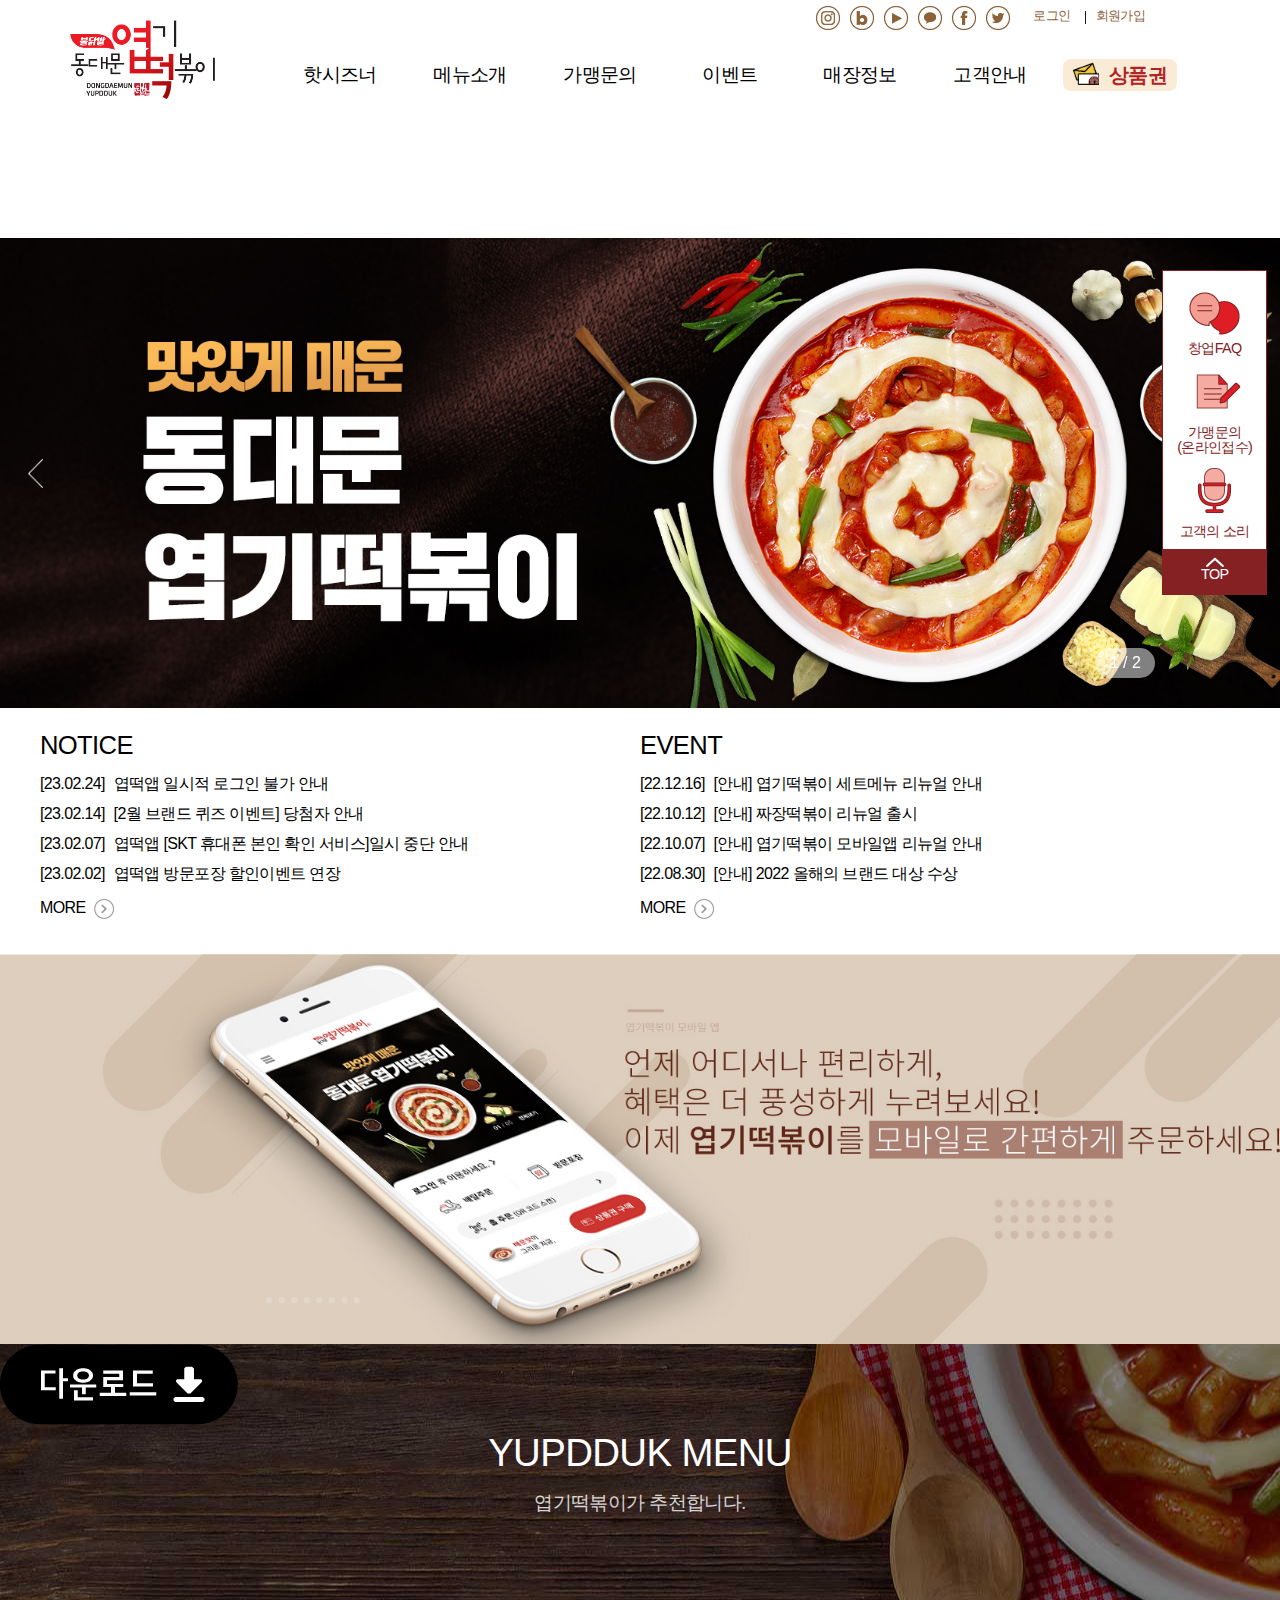
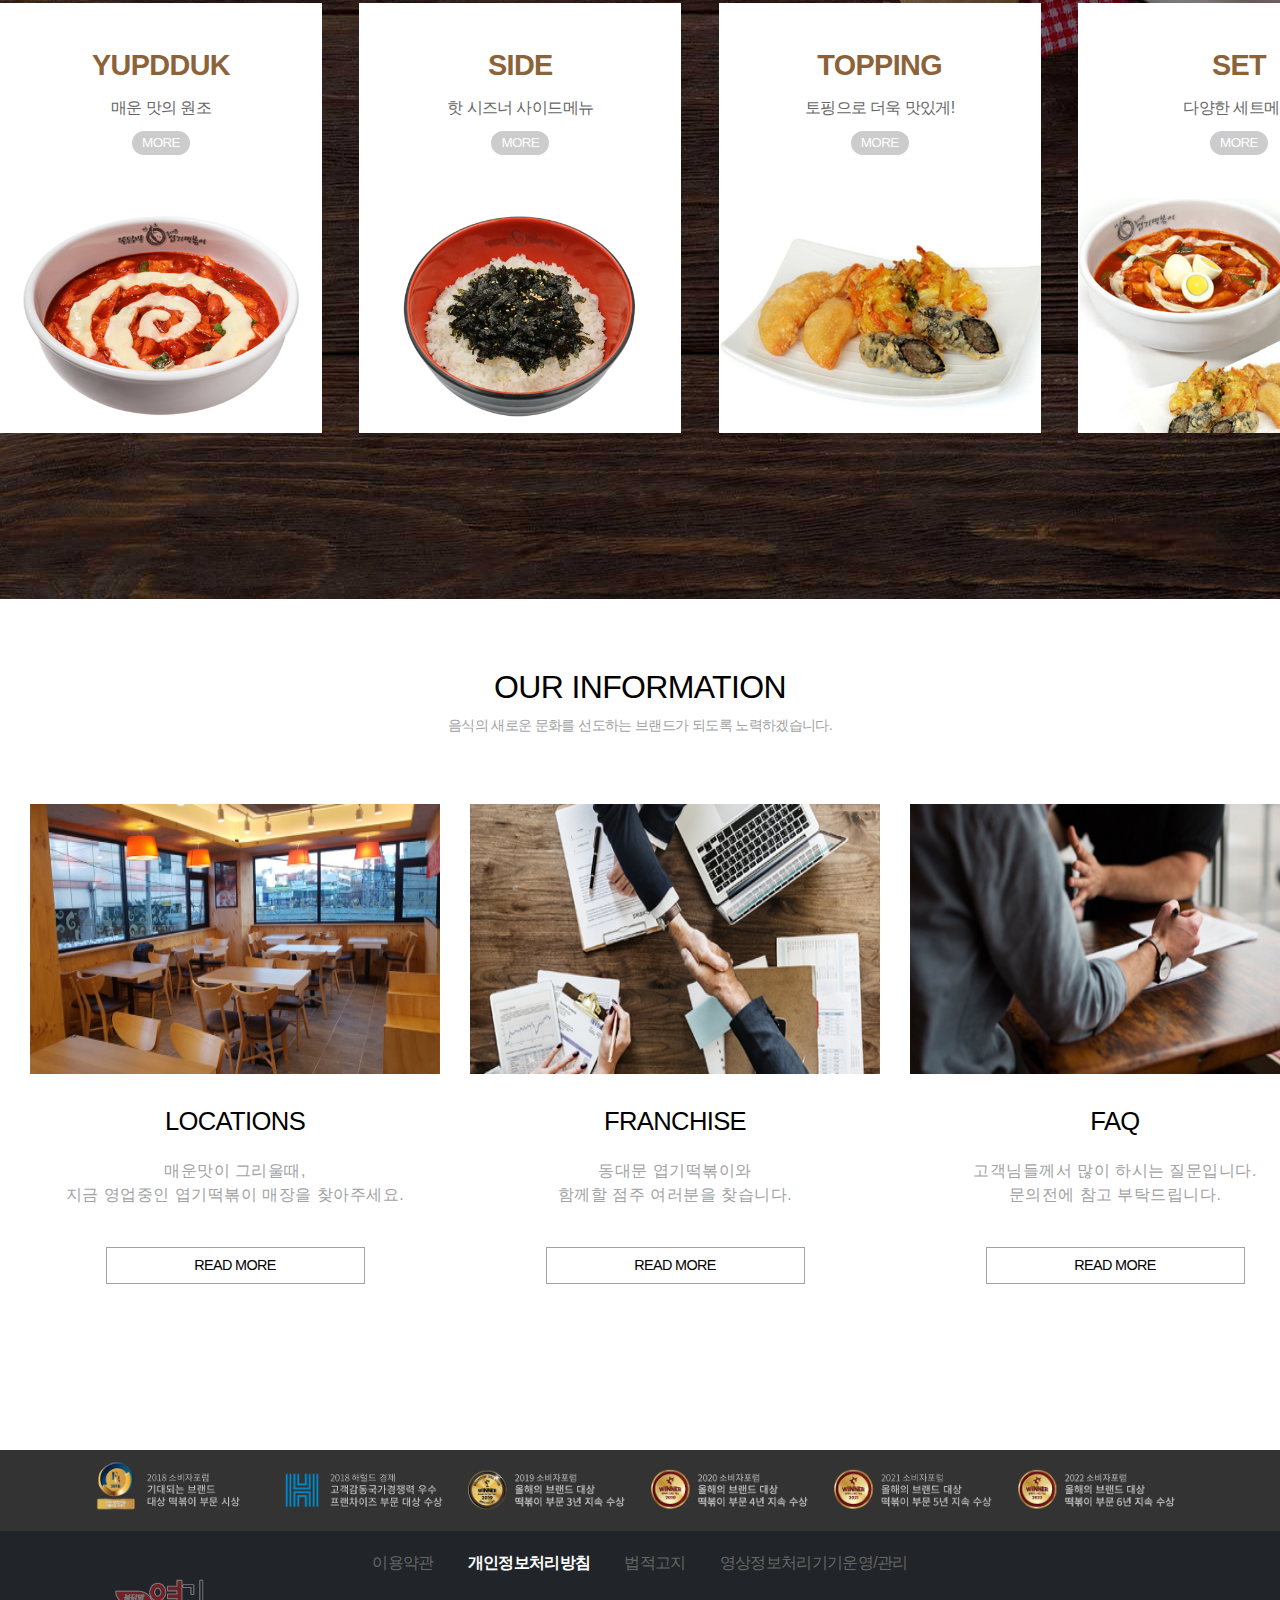
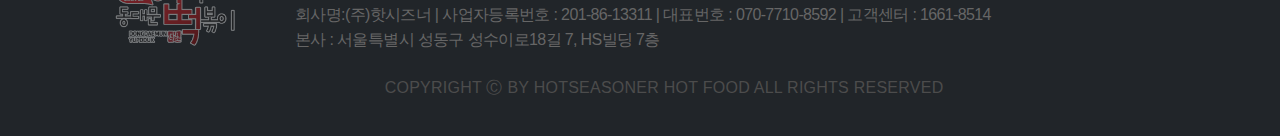
<file: index.html>
<!DOCTYPE html>
<html lang="ko">
  <head>
    <meta charset="UTF-8" />
    <meta http-equiv="X-UA-Compatible" content="IE=edge" />
    <meta
      name="viewport"
      content="width=device-width, initial-scale=1.0, minimun-scale=1.0, maximum-scale=1, user-scalable=no"
    />
    <!-- SEO -->
    <meta name="description" content="동대문엽기떡볶이" />
    <meta name="keywords" content="동대문엽기떡볶이" />
    <meta name="keywords" content="외식 프랜차이즈 업체. 동대문엽기떡볶이" />
    <meta name="description" content="외식 프랜차이즈 업체. 동대문엽기떡볶이" />
    <meta property="og:type" content="website" />
    <meta property="og:site_name" content="동대문엽기떡볶이" />
    <!--[202102-0013] 2021.02.16 MJG http -> https로 변경-->
    <meta
      property="og:image"
      content="https://www.yupdduk.com/images/header/h_logo.jpg"
    />
    <meta property="og:url" content="https://www.yupdduk.com/" />
    <!-- 파비콘 -->
    <link
      rel="apple-touch-icon"
      sizes="180x180"
      href="./images/favicon/apple-touch-icon.png"
    />
    <link
      rel="icon"
      type="image/png"
      sizes="32x32"
      href="./images/favicon/favicon-32x32.png"
    />
    <link
      rel="icon"
      type="image/png"
      sizes="16x16"
      href="./images/favicon/favicon-16x16.png"
    />
    <link rel="manifest" href="./images/favicon/site.webmanifest" />
    <link
      rel="mask-icon"
      href="./images/favicon/safari-pinned-tab.svg"
      color="#5bbad5"
    />
    <meta name="msapplication-TileColor" content="#da532c" />
    <meta name="theme-color" content="#ffffff" />
    <title>엽기떡볶이</title>
    <!-- Link Swiper's CSS -->
    <!-- <link
      rel="alternate"
      media="only screen and (max-width: 640px)"
      href="https://m.interpark.com"
    /> -->
    <!-- *필수 html5 버전처리 -->
    <!--[if lt IE 9]>
      <script src="js/html5shiv.js"></script>
    <![endif]-->

    <!-- css 초기화 -->
    <link rel="stylesheet" href="./css/reset.css" />

    <!-- vender pre fix -->
    <!-- 다양한 웹브라우저가 호환되게 하는 작업 -->
    <script src="js/prefixfree.min.js"></script>

    <!-- 반응형 -->
    <script src="/js/respond.min.js"></script>
    <!-- Jquery -->
    <script src="https://code.jquery.com/jquery-3.6.0.js"></script>
    <script src="./js/my.js"></script>
    <!-- Swiper JS -->
    <link
      rel="stylesheet"
      href="https://cdn.jsdelivr.net/npm/swiper@9/swiper-bundle.min.css"
    />
    <script src="https://cdn.jsdelivr.net/npm/swiper@9/swiper-bundle.min.js"></script>
    <!--//Swiper JS -->

    <link rel="stylesheet" href="./css/style.css" />
  </head>
  <body>
    <div class="popup_notice">
      <div class="popup_inner">
        <p class="popup-title">안내사항</p>
        <span class="popup-text">
          해당 웹사이트는 동대문엽기떡볶이의 클론코딩 프로젝트 이므로 실제
          서비스중인 동대문엽기떡볶이의 사이트와 관련이 없음을 알려드립니다.
        </span>
        <span class="project-info">
          <p>-프로젝트 소스-</p>
          <p>
            <a href="https://github.com/LSYbuilds/teamproject-yupdduk-clone"
              >https://github.com/LSYbuilds/teamproject-yupdduk-clone</a
            >
          </p>
          <p>-프로젝트 기여자-</p>
          <p>이상윤,신지호,박호진</p>
        </span>
        <button class="popup-close">안내사항을 확인했습니다.</button>
      </div>
    </div>
    <div class="quickmenu">
      <ul class="quickmenu-list">
        <li><a href="#"> 창업FAQ </a></li>
        <li>
          <a href="#">
            가맹문의
            <p>(온라인접수)</p>
          </a>
        </li>
        <li>
          <a href="#"> 고객의 소리 </a>
        </li>
        <li class="scroll-top-btn">
          <a href="#"> TOP </a>
        </li>
      </ul>
    </div>
    <div id="wrap">
      <!-- 전체틀 -->
      <!-- 헤더 -->
      <header class="header">
        <div class="inner">
          <div class="logo">
            <a href="#">
              <img src="./images/logo.png" alt="로고" />
            </a>
          </div>
          <div class="header-menu">
            <div class="social">
              <ul class="sns-link">
                <li>
                  <a href="https://www.instagram.com/yupdduk_official/"
                    ><img src="./images/sns-instargram.png" alt="인스타"
                  /></a>
                </li>
                <li>
                  <a href="https://blog.naver.com/ddm_yupdduk"
                    ><img src="./images/sns-blog.png" alt="블로그"
                  /></a>
                </li>
                <li>
                  <a
                    href="https://www.youtube.com/channel/UC6n3KHZx7bs5dK1fSVqWLvw"
                    ><img src="./images/sns-youtube.png" alt="유튜브"
                  /></a>
                </li>
                <li>
                  <a href="https://pf.kakao.com/_xlxgBxjC"
                    ><img src="./images/sns-kakao.png" alt="카카오"
                  /></a>
                </li>
                <li>
                  <a href="https://www.facebook.com/ddmyupdduk/"
                    ><img src="./images/sns-facebook.png" alt="sns-이미지"
                  /></a>
                </li>
                <li>
                  <a href="https://twitter.com/Yupdduk_twt"
                    ><img src="./images/sns-tw.png" alt="sns-이미지"
                  /></a>
                </li>
              </ul>
              <ul class="account-box">
                <li><a href="./page/login.html" target="_blank">로그인</a></li>
                <li><a href="#">회원가입</a></li>
              </ul>
            </div>
            <div class="nav-area">
              <ul class="main-menu">
                <li><a href="#">핫시즈너</a></li>
                <li><a href="#">메뉴소개</a></li>
                <li><a href="#">가맹문의</a></li>
                <li><a href="#">이벤트</a></li>
                <li><a href="#">매장정보</a></li>
                <li><a href="#">고객안내</a></li>
                <li>
                  <a href="#" class="gift-card">
                    <span>
                      <img src="./images/GiftCard.png" alt="상품권 이미지" />
                      상품권
                    </span>
                  </a>
                </li>
              </ul>
              <div class="sub-menu">
                <div class="inner">
                  <ul class="sub-menu-list">
                    <li><a href="#">회사소개</a></li>
                    <li><a href="#">BI&CI</a></li>
                    <li><a href="#">브랜드소개</a></li>
                    <li><a href="#">오시는길</a></li>
                  </ul>
                  <ul class="sub-menu-list">
                    <li><a href="#">엽기떡볶이 메뉴</a></li>
                  </ul>
                  <ul class="sub-menu-list">
                    <li><a href="#">인테리어</a></li>
                    <li><a href="#">창업절차</a></li>
                    <li><a href="#">개설비용</a></li>
                    <li><a href="#">창업FAQ</a></li>
                    <li><a href="#">가맹문의</a></li>
                  </ul>
                  <ul class="sub-menu-list">
                    <li><a href="#">이벤트&안내</a></li>
                  </ul>
                  <ul class="sub-menu-list">
                    <li><a href="#">엽기떡볶이 매장</a></li>
                  </ul>
                  <ul class="sub-menu-list">
                    <li><a href="#">공지사항</a></li>
                    <li><a href="#">자주하는 질문</a></li>
                    <li><a href="#">고객의 소리</a></li>
                    <li><a href="#">엽기떡볶이 미디어</a></li>
                  </ul>
                  <ul class="sub-menu-list">
                    <li><a href="#">상품권 구매</a></li>
                    <li><a href="#">상품권 연장</a></li>
                    <li><a href="#">상품권 환불</a></li>
                    <li><a href="#">상품권 재발급</a></li>
                    <li><a href="#">상품권 유의사항</a></li>
                  </ul>
                </div>
              </div>
            </div>
          </div>
          <div class="mobile-header-menu">
            <button class="mobile-nav-call">
              <img
                src="./images/mobile-menu-img.png"
                alt="모바일 이미지 버튼"
              />
            </button>
          </div>
          <div class="mobile-nav-warp">
            <div class="mobile-nav-bg"></div>
            <nav class="mobile-nav-menu">
              <div class="account">
                <ul class="account-list">
                  <li>
                    <a
                      href="./page/login.html"
                      onclick="openPopup(); return false;"
                      >로그인</a
                    >
                  </li>
                  <li><a href="#">회원가입</a></li>
                </ul>
              </div>
              <ul class="mobile-nav-list">
                <li>
                  <a href="#">핫시즈너</a>
                  <ul class="mobile-lnb-list">
                    <li><a href="#">회사소개</a></li>
                    <li><a href="#">BI&CI</a></li>
                    <li><a href="#">브랜드소개</a></li>
                    <li><a href="#">오시는길</a></li>
                  </ul>
                </li>
                <li>
                  <a href="#">메뉴소개</a>
                  <ul class="mobile-lnb-list">
                    <li><a href="#">엽기떡볶이 메뉴</a></li>
                  </ul>
                </li>
                <li>
                  <a href="#">가맹문의</a>
                  <ul class="mobile-lnb-list">
                    <li><a href="#">인테리어컨셉</a></li>
                    <li><a href="#">창업절차</a></li>
                    <li><a href="#">개설비용</a></li>
                    <li><a href="#">창업FAQ</a></li>
                    <li><a href="#">가맹문의</a></li>
                  </ul>
                </li>
                <li>
                  <a href="#">이벤트</a>
                  <ul class="mobile-lnb-list">
                    <li><a href="#">이벤트 & 안내</a></li>
                  </ul>
                </li>
                <li>
                  <a href="#">매장정보</a>
                  <ul class="mobile-lnb-list">
                    <li><a href="#">엽기떡볶이 매장</a></li>
                  </ul>
                </li>
                <li>
                  <a href="#">고객안내</a>
                  <ul class="mobile-lnb-list">
                    <li><a href="#">공지사항</a></li>
                    <li><a href="#">자주하는 질문</a></li>
                    <li><a href="#">엽기떡볶이 미디어</a></li>
                  </ul>
                </li>
                <li>
                  <a href="#">
                    <span class="mobile-gift-card">
                      <img src="./images/GiftCard.png" alt="상품권 이미지" />
                      상품권
                    </span>
                  </a>
                </li>
              </ul>
              <ul class="mobile-sns-link">
                <li>
                  <a href="https://www.instagram.com/yupdduk_official/"
                    ><img src="./images/sns-instargram.png" alt="인스타"
                  /></a>
                </li>
                <li>
                  <a href="https://blog.naver.com/ddm_yupdduk"
                    ><img src="./images/sns-blog.png" alt="블로그"
                  /></a>
                </li>
                <li>
                  <a
                    href="https://www.youtube.com/channel/UC6n3KHZx7bs5dK1fSVqWLvw"
                    ><img src="./images/sns-youtube.png" alt="유튜브"
                  /></a>
                </li>
                <li>
                  <a href="https://pf.kakao.com/_xlxgBxjC"
                    ><img src="./images/sns-kakao.png" alt="카카오"
                  /></a>
                </li>
                <li>
                  <a href="https://www.facebook.com/ddmyupdduk/"
                    ><img src="./images/sns-facebook.png" alt="sns-이미지"
                  /></a>
                </li>
                <li>
                  <a href="https://twitter.com/Yupdduk_twt"
                    ><img src="./images/sns-tw.png" alt="sns-이미지"
                  /></a>
                </li>
              </ul>
            </nav>
          </div>
        </div>
      </header>
      <!-- 슬라이드 -->
      <section class="main-slide">
        <div class="inner">
          <div class="main-slide-control">
            <div class="pagination sw-mainslide-pg"></div>
          </div>
          <button class="sw-bt sw-prev"></button>
          <button class="sw-bt sw-next"></button>
          <div class="swiper main-slide-wrap">
            <div class="swiper-wrapper main-slide-wrapper">
              <div class="swiper-slide">
                <a href="#">
                  <img src="./images/slide1.jpg" alt="메인슬라이드" />
                </a>
              </div>
              <div class="swiper-slide">
                <a href="#">
                  <img src="./images/slide2.png" alt="메인슬라이드" />
                </a>
              </div>
            </div>
          </div>
        </div>
      </section>
      <script>
        var swiper = new Swiper(".main-slide-wrap", {
          slidesPerView: 1,
          speed: 1000,
          loop: true,
          autoplay: {
            delay: 5000,
            disableOnInteraction: false,
          },
          navigation: {
            nextEl: ".main-slide .sw-next",
            prevEl: ".main-slide .sw-prev",
          },
          pagination: {
            el: ".main-slide-control",
            clickable: true,
            type: "fraction",
          },
        });
      </script>
      <!-- 공지사항 -->
      <section class="notice">
        <div class="inner">
          <div class="mobile"></div>
          <div class="notice-left">
            <p>NOTICE</p>
            <ul class="notice-notice">
              <li>
                <span class="notice-notice-list">[23.02.24]</span>
                엽떡앱 일시적 로그인 불가 안내
              </li>
              <li>
                <span class="notice-notice-list">[23.02.14]</span>
                [2월 브랜드 퀴즈 이벤트] 당첨자 안내
              </li>
              <li>
                <span class="notice-notice-list">[23.02.07]</span>
                엽떡앱 [SKT 휴대폰 본인 확인 서비스]일시 중단 안내
              </li>
              <li>
                <span class="notice-notice-list">[23.02.02]</span>
                엽떡앱 방문포장 할인이벤트 연장
              </li>
            </ul>
            <div class="notice-notice-more">
              <a href="#">MORE</a>
              <a href="#"><img src="./images/morebtn.png" alt="더보기" /></a>
            </div>
          </div>
          <div class="notice-right">
            <p>EVENT</p>
            <ul class="notice-event">
              <li>
                <span class="notice-event-list">[22.12.16]</span>
                [안내] 엽기떡볶이 세트메뉴 리뉴얼 안내
              </li>
              <li>
                <span class="notice-event-list">[22.10.12]</span>
                [안내] 짜장떡볶이 리뉴얼 출시
              </li>
              <li>
                <span class="notice-event-list">[22.10.07]</span>
                [안내] 엽기떡볶이 모바일앱 리뉴얼 안내
              </li>
              <li>
                <span class="notice-event-list">[22.08.30]</span>
                [안내] 2022 올해의 브랜드 대상 수상
              </li>
            </ul>
            <div class="notice-event-more">
              <a href="#">MORE</a>
              <a href="#"><img src="./images/morebtn.png" alt="더보기" /></a>
            </div>
          </div>
          <div class="notice-mobile">
            <div class="mobile-list">
              <div class="mobileicon">
                <img src="./images/mobileMainIcon01.png" alt="모바일" />
                <p>핫시즈너</p>
              </div>
              <div class="mobileicon">
                <img src="./images/mobileMainIcon02.png" alt="모바일" />
                <p>메뉴소개</p>
              </div>
              <div class="mobileicon">
                <img src="./images/mobileMainIcon03.png" alt="모바일" />
                <p>가맹문의</p>
              </div>
              <div class="mobileicon">
                <img src="./images/mobileMainIcon04.png" alt="모바일" />
                <p>FAQ</p>
              </div>
            </div>
          </div>
        </div>
      </section>
      <!-- 중간베너 -->
      <section class="banner">
        <div class="inner">
          <div class="banner-appbanner">
            <img src="./images/app.banner.jpg" alt="앱배너" />
          </div>
          <div class="banner-mobliebanner">
            <a href="#"><img src="./images/btn_download.png" alt="모바일" /></a>
          </div>
        </div>
      </section>
      <!-- 추천메뉴 -->
      <section class="reco-menu">
        <div class="inner">
          <div class="reco-menu-title">
            <p>YUPDDUK MENU</p>
            <p>엽기떡볶이가 추천합니다.</p>
          </div>
          <ul class="reco-menu-list">
            <li>
              <div class="reco-menu-inner">
                <div class="reco-menu-innerbox">
                  <p>YUPDDUK</p>
                  <p>매운 맛의 원조</p>
                  <a href="#">MORE</a>
                </div>
              </div>
            </li>
            <li>
              <div class="reco-menu-inner">
                <div class="reco-menu-innerbox">
                  <p>SIDE</p>
                  <p>핫 시즈너 사이드메뉴</p>
                  <a href="#">MORE</a>
                </div>
              </div>
            </li>
            <li>
              <div class="reco-menu-inner">
                <div class="reco-menu-innerbox">
                  <p>TOPPING</p>
                  <p>토핑으로 더욱 맛있게!</p>
                  <a href="#">MORE</a>
                </div>
              </div>
            </li>
            <li>
              <div class="reco-menu-inner">
                <div class="reco-menu-innerbox">
                  <p>SET</p>
                  <p>다양한 세트메뉴</p>
                  <a href="#">MORE</a>
                </div>
              </div>
            </li>
          </ul>
          <div class="reco-menu-evant">
            <div class="reco-menu-mini-title">
              <p>YUPDDUK EVANT</p>
              <hr />
            </div>
            <div class="reco-menu-mini-menu">
              <ul class="reco-menu-mini-gnb">
                <li>
                  <a href="#">
                    <div class="reco-menu-mini-image">
                      <img src="./images/menuchange.png" alt="메뉴체인지" />
                      <button>보러<br />가기</button>
                      <!-- <img
                        src="./images/show-image-s.png"
                        alt="보러가기"
                        class="show-img"
                      /> -->
                    </div>
                  </a>
                  <p>[안내] 엽기떡볶이 세트메뉴 리뉴얼 안내</p>
                </li>
                <li>
                  <a href="#">
                    <div class="reco-menu-mini-image">
                      <img src="./images/zzadduk.png" alt="짜장떡볶이" />
                      <button>보러<br />가기</button>
                    </div>
                  </a>
                  <p>[안내] 짜장떡볶이 리뉴얼 출시</p>
                </li>
                <li>
                  <a href="#">
                    <div class="reco-menu-mini-image">
                      <img src="./images/app-comingsoon.png" alt="앱광고" />
                      <button>보러<br />가기</button>
                    </div>
                  </a>
                  <p>[안내] 엽기떡볶이 모바일앱 리뉴얼 안내</p>
                </li>
              </ul>
            </div>
          </div>
        </div>
      </section>
      <!-- 비즈니스 -->
      <section class="bis">
        <div class="inner">
          <!-- 비지니스 타이틀 -->
          <div class="bis-title">
            <p>OUR INFORMATION</p>
            <h2>
              음식의 새로운 문화를 선도하는 브랜드가 되도록 노력하겠습니다.
            </h2>
          </div>
          <!-- 비지니스 메뉴 버튼 -->
          <div class="bis-gnb">
            <a href="#">
              <div class="bis-menu">
                <div class="bis-n">
                  <img src="./images/Location.jpg" alt="로케이션" />
                  <h3>LOCATIONS</h3>
                  <p>
                    매운맛이 그리울때,<br />지금 영업중인 엽기떡볶이 매장을
                    찾아주세요.
                  </p>
                  <div class="bis-button">
                    <p>READ MORE</p>
                  </div>
                </div>
              </div>
            </a>
            <a href="#">
              <div class="bis-menu">
                <div class="bis-n">
                  <img src="./images/FranChise.jpg" alt="프렌차이즈" />
                  <h3>FRANCHISE</h3>
                  <p>동대문 엽기떡볶이와<br />함께할 점주 여러분을 찾습니다.</p>
                  <div class="bis-button">
                    <p>READ MORE</p>
                  </div>
                </div>
              </div>
            </a>
            <a href="#">
              <div class="bis-menu">
                <div class="bis-n">
                  <img src="./images/faq.jpg" alt="FaQ" />
                  <h3>FAQ</h3>
                  <p>
                    고객님들께서 많이 하시는 질문입니다.<br />문의전에 참고
                    부탁드립니다.
                  </p>
                  <div class="bis-button">
                    <p>READ MORE</p>
                  </div>
                </div>
              </div>
            </a>
          </div>
          <!-- SNS -->
          <div class="bis-sns">
            <div class="bis-sns-u">
              <p>YUPDDUK SNS</p>
              <hr />
            </div>
            <div class="bis-sns-icon">
              <ul class="bis-sns-icon-t">
                <li>
                  <a href="#"
                    ><img src="./images/float_instargram3.png" alt=""
                  /></a>
                </li>
                <li>
                  <a href="#"><img src="./images/float_blog3.png" alt="" /></a>
                </li>
                <li>
                  <a href="#"
                    ><img src="./images/float_youtube3.png" alt=""
                  /></a>
                </li>
                <li>
                  <a href="#"
                    ><img src="./images/float_kakaotalk3.png" alt=""
                  /></a>
                </li>
                <li>
                  <a href="#"
                    ><img src="./images/float_facebook3.png" alt=""
                  /></a>
                </li>
                <li>
                  <a href="#"
                    ><img src="./images/float_twitter3.png" alt=""
                  /></a>
                </li>
              </ul>
            </div>
            <div class="bis-sns-b">
              <p>YUPDDUK INSTARGRAM</p>
            </div>
          </div>
        </div>
      </section>
      <!-- 푸터 -->
      <footer class="footer">
        <div class="inner">
          <!-- 푸터 상단 -->
          <div class="footer-top">
            <div class="footer-top-i">
              <img src="./images/awards2.png" alt="2018_소비자" />
              <img src="./images/awards3.png" alt="2018_헤럴드" />
              <img src="./images/awards4.png" alt="2019_소비자" />
              <img src="./images/awards5.png" alt="2020_소비자" />
              <img src="./images/awards6.png" alt="2021_소비자" />
              <img src="./images/awards1.png" alt="2022_소비자" />
            </div>
          </div>
          <!-- 푸터 하단 -->
          <div class="footer-bottom">
            <div class="footer-bottom-i">
              <div class="footer-bottom-Information">
                <div class="footer-row">
                  <span class="fo-l"><a href="#">이용약관</a></span>
                  <span
                    ><a href="#"><strong>개인정보처리방침</strong></a></span
                  >
                </div>
                <div class="footer-row">
                  <span class="fo-l"><a href="#">법적고지</a></span>
                  <span><a href="#">영상정보처리기기운영/관리</a></span>
                </div>
                <div class="footer-row-h">
                  <span><a href="#">TOP</a></span>
                </div>
              </div>
              <div class="footer-bottom-d">
                <div class="footer-bottom-company">
                  <div class="footer-bottom-company-left">
                    <img src="./images/footer_logo.png" alt="푸터로고" />
                  </div>
                  <div class="footer-bottom-company-right">
                    <div class="footer-bottom-company-right-u">
                      회사명:(주)핫시즈너 | 사업자등록번호 : 201-86-13311 |
                      대표번호 : 070-7710-8592 | 고객센터 : 1661-8514
                    </div>
                    <div class="footer-bottom-company-right-d">
                      본사 : 서울특별시 성동구 성수이로18길 7, HS빌딩 7층
                    </div>
                  </div>
                  <div class="footer-bottom-company-right-h">
                    <p>(주)핫시즈너</p>
                    <p>서울특별시 성동구 성수이로18길 7, HS빌딩 7층</p>
                    <p>
                      대표번호 :
                      070-7710-8592&nbsp;&nbsp;&nbsp;&nbsp;&nbsp;&nbsp;고객센터
                      : 1661-8514
                    </p>
                  </div>
                  <div class="footer-bottom-copyright-h">
                    <p>
                      COPYRIGHT Ⓒ BY HOTSEASONER HOT FOOD ALL RIGHTS RESERVED
                    </p>
                  </div>
                </div>
                <div class="footer-bottom-copyright">
                  <p>COPYRIGHT Ⓒ BY HOTSEASONER HOT FOOD ALL RIGHTS RESERVED</p>
                </div>
              </div>
            </div>
          </div>
        </div>
      </footer>
    </div>
  </body>
</html>
</file>
<file: css/style.css>
@charset "utf-8";
@import url("./font.css");
@import url("./quickmenu.css");
@import url("./header.css");
@import url("./mainslide.css");
@import url("./notice.css");
@import url("./banner.css");
@import url("./reco-menu.css");
@import url("./footer.css");

* {
  margin: 0;
  padding: 0;
  box-sizing: border-box;
  outline-style: none;
}
ul li {
  list-style: none;
}
a {
  color: #000;
  text-decoration: none;
}
img {
  vertical-align: middle;
  border: 0;
}
html {
  font-size: 16px;
}
body {
  font-family: "Noto Sans KR", sans-serif;
  line-height: 1;
  color: #000;
  letter-spacing: -0.64px;
  word-break: keep-all;
}
/* 공통클래스 */

/* float 해제 */
.clearfix::after {
  display: block;
  position: relative;
  content: "";
  width: 100%;
  clear: both;
}

/* 섹션 */
#wrap {
  padding-top: 120px;
}

.header {
  position: fixed;
  z-index: 9999;
  top: 0px;
  left: 0px;
  width: 100%;
  background: #fff;
}

/* 메인슬라이드 */

#wrap {
  padding-top: 120px;
}

@media screen and(max-width:1200px) {
}

@media screen and (max-width: 990px) {
  #wrap {
    padding-top: 57px;
  }
}

@media screen and(max-width:768px) {
}

@media screen and(max-width:576px) {
}
</file>
